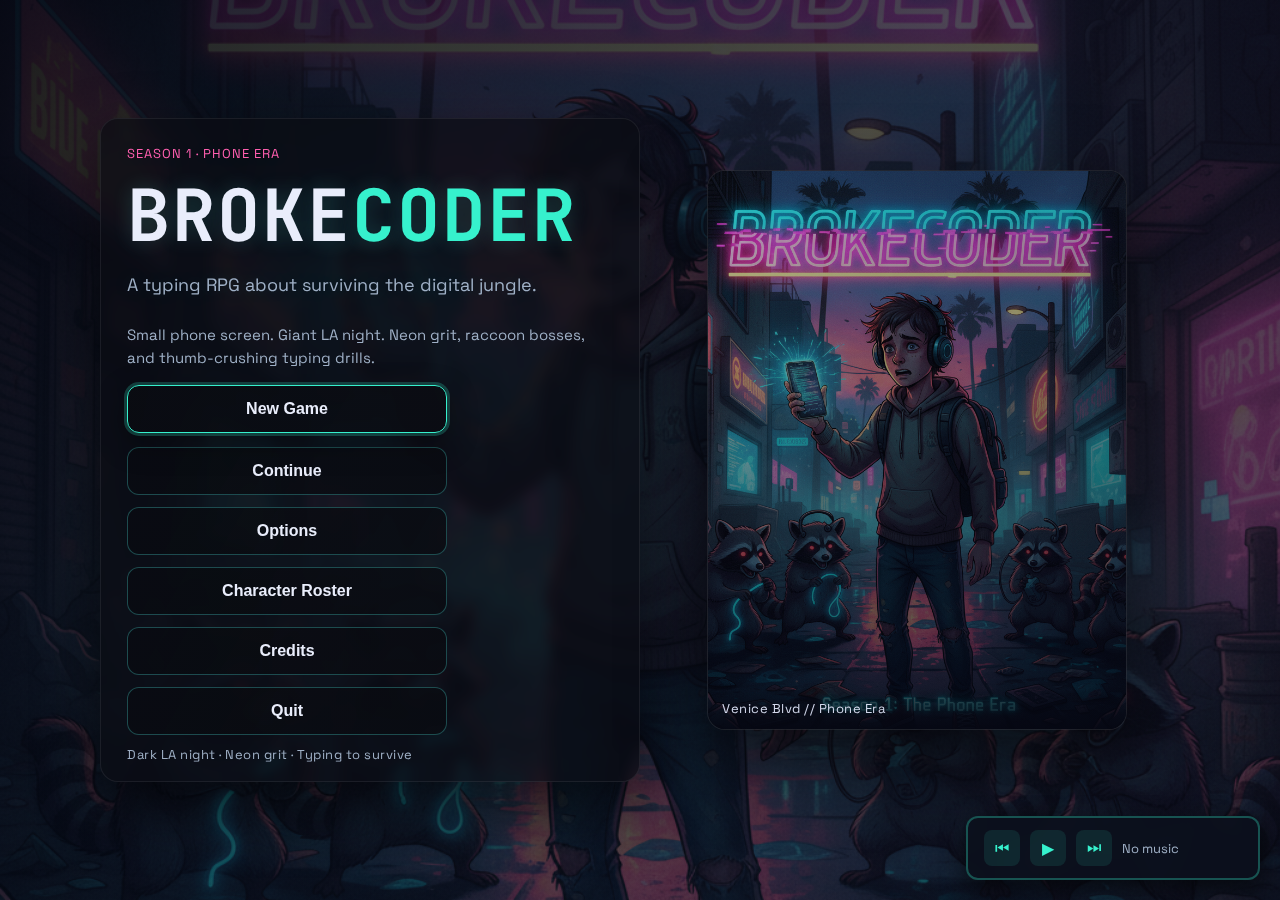
<file: index.html>
<!doctype html>
<html lang="en">
<head>
  <meta charset="UTF-8" />
  <meta name="viewport" content="width=device-width, initial-scale=1.0" />
  <title>BrokeCoder</title>
  <link rel="icon" href="data:image/svg+xml,<svg xmlns=%22http://www.w3.org/2000/svg%22 viewBox=%220 0 100 100%22><text y=%22.9em%22 font-size=%2290%22>💻</text></svg>" />
  <link rel="stylesheet" href="./styles.css?v=7" />
</head>
<body>
  <div id="loading-screen" class="screen hidden" aria-live="polite">
    <div class="loading-content">
      <div class="loading-title">Loading BrokeCoder...</div>
      <div class="loading-bar" role="presentation">
        <span id="loading-progress"></span>
      </div>
      <div class="loading-hint">Preparing character art…</div>
    </div>
  </div>

  <div id="title-screen" class="screen">
    <div class="title-layout">
      <div class="title-content">
        <div class="logo">
          <div class="logo-kicker">Season 1 · Phone Era</div>
          <div class="logo-word">BROKE<span>CODER</span></div>
          <div class="subtitle">A typing RPG about surviving the digital jungle.</div>
        </div>
        <div class="hero-blurb">
          Small phone screen. Giant LA night. Neon grit, raccoon bosses, and thumb-crushing typing drills.
        </div>
        <div id="menu" class="menu" role="menu" aria-label="Main menu">
          <button class="menu-item" data-action="new" role="menuitem">New Game</button>
          <button class="menu-item" data-action="continue" role="menuitem">Continue</button>
          <button class="menu-item" data-action="options" role="menuitem">Options</button>
          <button class="menu-item" data-action="roster" role="menuitem">Character Roster</button>
          <button class="menu-item" data-action="credits" role="menuitem">Credits</button>
          <button class="menu-item" data-action="quit" role="menuitem">Quit</button>
        </div>
        <div class="footer">Dark LA night · Neon grit · Typing to survive</div>
      </div>
      <div class="title-hero" aria-hidden="true">
        <div class="hero-card">
          <div class="hero-image"></div>
          <div class="hero-caption">Venice Blvd // Phone Era</div>
        </div>
      </div>
    </div>
  </div>

  <div id="game-screen" class="screen hidden" aria-live="polite">
    <div class="game-stage">
      <div class="season-pill">Season 1 · The Phone Era</div>
      <div class="hud-row">
        <div id="player-hud" class="player-hud" aria-live="polite"></div>
        <div id="resource-hud" class="resource-hud" aria-live="polite"></div>
      </div>
      <div class="mode-tabs" role="tablist" aria-label="Game modes">
        <button class="mode-tab active" data-mode="story" role="tab">Story</button>
        <button class="mode-tab" data-mode="city" role="tab">City</button>
        <button class="mode-tab" data-mode="shop" role="tab">Shop</button>
        <button class="mode-tab" data-mode="inventory" role="tab">Inventory</button>
      </div>
      <div id="status-banner" class="status-banner" aria-live="polite"></div>

      <div id="story-panel" class="panel-block">
        <div class="panel-header">
          <div class="panel-kicker">Story Mode</div>
          <h3>Season Journal</h3>
        </div>
        <div id="game-placeholder" class="game-placeholder">Welcome to BrokeCoder. Season 1: The Phone Era begins…</div>
        <div id="chapter-progress" class="chapter-progress"></div>
      </div>

      <div id="city-panel" class="panel-block hidden">
        <div class="panel-header">
          <div class="panel-kicker">City Grid</div>
          <h3>LA Text Streets</h3>
        </div>
        <div class="panel-meta">Pick a location to uncover missions and gigs.</div>
        <div id="location-list" class="location-grid"></div>
        <div id="mission-list" class="mission-list"></div>
      </div>

      <div id="shop-panel" class="panel-block hidden">
        <div class="panel-header">
          <div class="panel-kicker">Shop</div>
          <h3>Upgrade &amp; Supplies</h3>
        </div>
        <div id="shop-list" class="shop-grid"></div>
      </div>

      <div id="inventory-panel" class="panel-block hidden">
        <div class="panel-header">
          <div class="panel-kicker">Inventory</div>
          <h3>Bag &amp; Gear</h3>
        </div>
        <div id="inventory-list" class="inventory-grid"></div>
      </div>

      <div id="quest-log-panel" class="panel-block">
        <div class="panel-header">
          <div class="panel-kicker">Quest Log</div>
          <h3>Objectives &amp; Gigs</h3>
        </div>
        <div id="quest-log-list" class="quest-log"></div>
      </div>
    </div>

    <div id="dialogue-container" class="dialogue-container hidden" aria-live="polite">
      <button id="dialogue-close" class="dialogue-close" aria-label="Close dialogue">✕</button>
      <img id="dialogue-portrait" alt="Character portrait" />
      <div class="dialogue-body">
        <div id="dialogue-text"></div>
        <div id="dialogue-choices" class="choices"></div>
      </div>
    </div>
    <button id="dialogue-reopen" class="dialogue-reopen hidden" aria-label="Reopen dialogue">Reopen dialogue</button>

    <div id="lesson-overlay" class="lesson-overlay hidden" aria-live="polite" role="dialog" aria-modal="true">
      <div class="lesson-card">
        <div class="lesson-header">
          <div>
            <div class="lesson-kicker">Typing Lesson</div>
            <div id="lesson-title" class="lesson-title"></div>
          </div>
          <button id="lesson-exit" class="ghost-btn" aria-label="Skip lesson">Skip</button>
        </div>
        <div id="lesson-description" class="lesson-description"></div>
        <pre id="lesson-script" class="lesson-script"></pre>
        <div class="lesson-input-row">
          <input id="lesson-input" type="text" autocomplete="off" spellcheck="false" placeholder="Type exactly what you see…" />
          <button id="lesson-submit" class="primary-btn">Submit</button>
        </div>
        <div class="lesson-meta">
          <div class="lesson-progress">
            <div id="lesson-progress-bar"></div>
          </div>
          <div id="lesson-reward" class="lesson-reward"></div>
        </div>
      </div>
    </div>
  </div>

  <audio id="background-music" loop>
    <source src="" type="audio/mpeg">
  </audio>

  <div id="music-player" class="music-player">
    <button id="music-prev" class="music-btn" title="Previous track">⏮</button>
    <button id="music-toggle" class="music-btn" title="Play/Pause">▶</button>
    <button id="music-next" class="music-btn" title="Next track">⏭</button>
    <div id="music-info" class="music-info">No music</div>
  </div>

  <div id="overlay" class="overlay hidden" aria-live="polite">
    <div id="options-panel" class="panel hidden" role="dialog" aria-modal="true">
      <h2>Options</h2>
      <label class="field">Volume
        <input type="range" min="0" max="100" value="60" />
      </label>
      <fieldset class="field">
        <legend>Text speed</legend>
        <label><input type="radio" name="text-speed" value="slow" /> Slow</label>
        <label><input type="radio" name="text-speed" value="normal" checked /> Normal</label>
        <label><input type="radio" name="text-speed" value="fast" /> Fast</label>
      </fieldset>
      <button class="panel-close" data-close="options">Back</button>
    </div>

    <div id="credits-panel" class="panel hidden" role="dialog" aria-modal="true">
      <h2>Credits</h2>
      <p>BrokeCoder – Created by Your Name.</p>
      <p>Writing: Season 1 &amp; 2 story.</p>
      <p>Code &amp; Design: In progress.</p>
      <button class="panel-close" data-close="credits">Back</button>
    </div>

    <div id="quit-panel" class="panel hidden" role="dialog" aria-modal="true">
      <h2>Nice try.</h2>
      <p>You can’t quit real life that easily. Close the tab if you really must.</p>
      <button class="panel-close" data-close="quit">Back</button>
    </div>

    <div id="roster-panel" class="panel hidden" role="dialog" aria-modal="true">
      <h2>Character Roster</h2>
      <div id="roster-description">Every portrait below is loaded from media/characters.</div>
      <div id="character-roster" class="roster-grid"></div>
      <button class="panel-close" data-close="roster">Back</button>
    </div>
  </div>

  <script type="module" src="./main.js?v=7"></script>
</body>
</html>
</file>
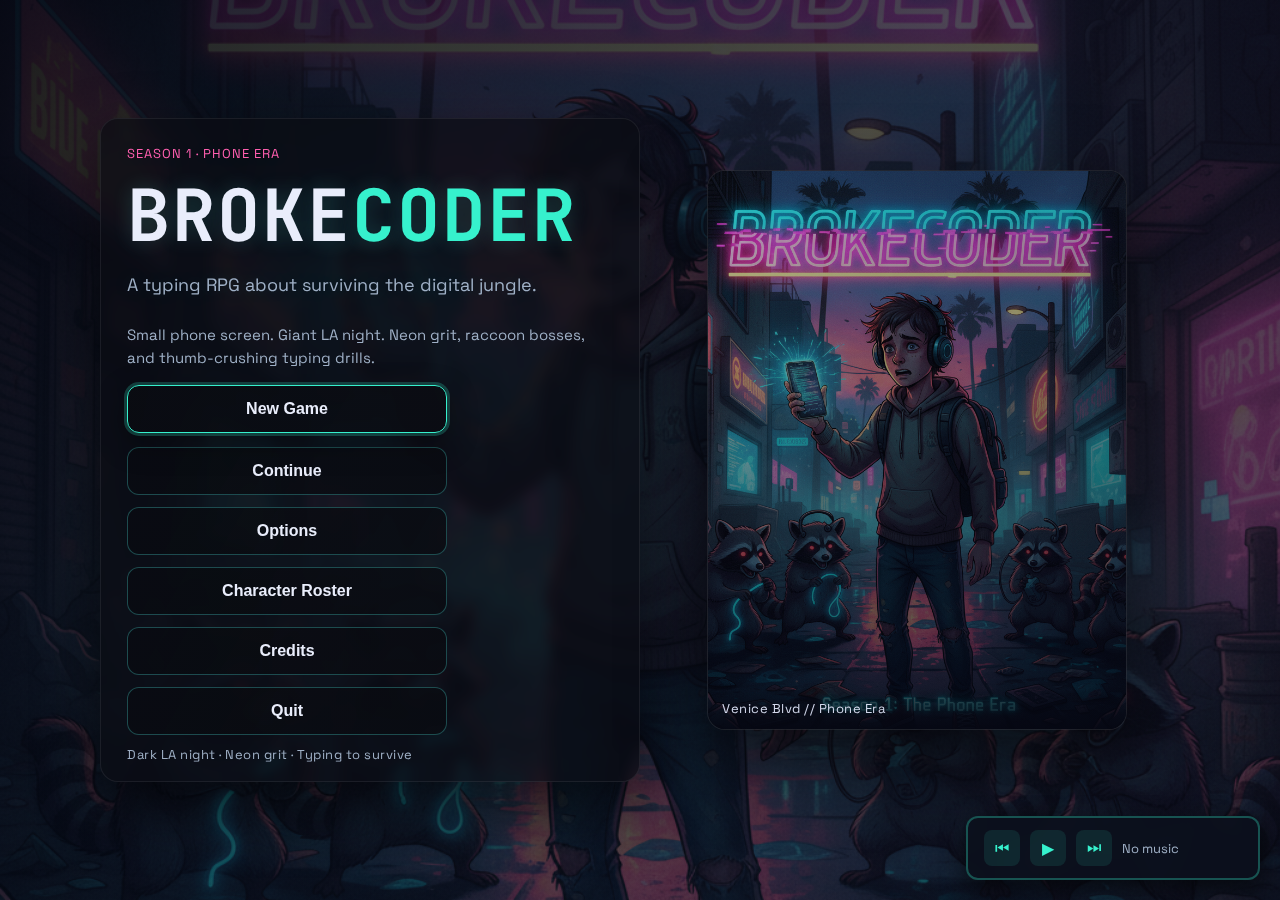
<file: deploy backup/index.html>
<!doctype html>
<html lang="en">
<head>
  <meta charset="UTF-8" />
  <meta name="viewport" content="width=device-width, initial-scale=1.0" />
  <title>BrokeCoder</title>
  <link rel="icon" href="data:image/svg+xml,<svg xmlns=%22http://www.w3.org/2000/svg%22 viewBox=%220 0 100 100%22><text y=%22.9em%22 font-size=%2290%22>💻</text></svg>" />
  <link rel="stylesheet" href="./styles.css?v=5" />
</head>
<body>
  <div id="loading-screen" class="screen hidden" aria-live="polite">
    <div class="loading-content">
      <div class="loading-title">Loading BrokeCoder...</div>
      <div class="loading-bar" role="presentation">
        <span id="loading-progress"></span>
      </div>
      <div class="loading-hint">Preparing character art…</div>
    </div>
  </div>

  <div id="title-screen" class="screen">
    <div class="title-layout">
      <div class="title-content">
        <div class="logo">
          <div class="logo-kicker">Season 1 · Phone Era</div>
          <div class="logo-word">BROKE<span>CODER</span></div>
          <div class="subtitle">A typing RPG about surviving the digital jungle.</div>
        </div>
        <div class="hero-blurb">
          Small phone screen. Giant LA night. Neon grit, raccoon bosses, and thumb-crushing typing drills.
        </div>
        <div id="menu" class="menu" role="menu" aria-label="Main menu">
          <button class="menu-item" data-action="new" role="menuitem">New Game</button>
          <button class="menu-item" data-action="continue" role="menuitem">Continue</button>
          <button class="menu-item" data-action="options" role="menuitem">Options</button>
          <button class="menu-item" data-action="roster" role="menuitem">Character Roster</button>
          <button class="menu-item" data-action="credits" role="menuitem">Credits</button>
          <button class="menu-item" data-action="quit" role="menuitem">Quit</button>
        </div>
        <div class="footer">Dark LA night · Neon grit · Typing to survive</div>
      </div>
      <div class="title-hero" aria-hidden="true">
        <div class="hero-card">
          <div class="hero-image"></div>
          <div class="hero-caption">Venice Blvd // Phone Era</div>
        </div>
      </div>
    </div>
  </div>

  <div id="game-screen" class="screen hidden" aria-live="polite">
    <div class="game-stage">
      <div class="season-pill">Season 1 · The Phone Era</div>
      <div class="hud-row">
        <div id="player-hud" class="player-hud" aria-live="polite"></div>
        <div id="resource-hud" class="resource-hud" aria-live="polite"></div>
      </div>
      <div class="mode-tabs" role="tablist" aria-label="Game modes">
        <button class="mode-tab active" data-mode="story" role="tab">Story</button>
        <button class="mode-tab" data-mode="city" role="tab">City</button>
        <button class="mode-tab" data-mode="shop" role="tab">Shop</button>
        <button class="mode-tab" data-mode="inventory" role="tab">Inventory</button>
      </div>
      <div id="status-banner" class="status-banner" aria-live="polite"></div>

      <div id="story-panel" class="panel-block">
        <div class="panel-header">
          <div class="panel-kicker">Story Mode</div>
          <h3>Season Journal</h3>
        </div>
        <div id="game-placeholder" class="game-placeholder">Welcome to BrokeCoder. Season 1: The Phone Era begins…</div>
        <div id="chapter-progress" class="chapter-progress"></div>
      </div>

      <div id="city-panel" class="panel-block hidden">
        <div class="panel-header">
          <div class="panel-kicker">City Grid</div>
          <h3>LA Text Streets</h3>
        </div>
        <div class="panel-meta">Pick a location to uncover missions and gigs.</div>
        <div id="location-list" class="location-grid"></div>
        <div id="mission-list" class="mission-list"></div>
      </div>

      <div id="shop-panel" class="panel-block hidden">
        <div class="panel-header">
          <div class="panel-kicker">Shop</div>
          <h3>Upgrade &amp; Supplies</h3>
        </div>
        <div id="shop-list" class="shop-grid"></div>
      </div>

      <div id="inventory-panel" class="panel-block hidden">
        <div class="panel-header">
          <div class="panel-kicker">Inventory</div>
          <h3>Bag &amp; Gear</h3>
        </div>
        <div id="inventory-list" class="inventory-grid"></div>
      </div>

      <div id="quest-log-panel" class="panel-block">
        <div class="panel-header">
          <div class="panel-kicker">Quest Log</div>
          <h3>Objectives &amp; Gigs</h3>
        </div>
        <div id="quest-log-list" class="quest-log"></div>
      </div>
    </div>

    <div id="dialogue-container" class="dialogue-container hidden" aria-live="polite">
      <button id="dialogue-close" class="dialogue-close" aria-label="Close dialogue">✕</button>
      <img id="dialogue-portrait" alt="Character portrait" />
      <div class="dialogue-body">
        <div id="dialogue-text"></div>
        <div id="dialogue-choices" class="choices"></div>
      </div>
    </div>

    <div id="lesson-overlay" class="lesson-overlay hidden" aria-live="polite" role="dialog" aria-modal="true">
      <div class="lesson-card">
        <div class="lesson-header">
          <div>
            <div class="lesson-kicker">Typing Lesson</div>
            <div id="lesson-title" class="lesson-title"></div>
          </div>
          <button id="lesson-exit" class="ghost-btn" aria-label="Skip lesson">Skip</button>
        </div>
        <div id="lesson-description" class="lesson-description"></div>
        <pre id="lesson-script" class="lesson-script"></pre>
        <div class="lesson-input-row">
          <input id="lesson-input" type="text" autocomplete="off" spellcheck="false" placeholder="Type exactly what you see…" />
          <button id="lesson-submit" class="primary-btn">Submit</button>
        </div>
        <div class="lesson-meta">
          <div class="lesson-progress">
            <div id="lesson-progress-bar"></div>
          </div>
          <div id="lesson-reward" class="lesson-reward"></div>
        </div>
      </div>
    </div>
  </div>

  <audio id="background-music" loop>
    <source src="" type="audio/mpeg">
  </audio>

  <div id="music-player" class="music-player">
    <button id="music-prev" class="music-btn" title="Previous track">⏮</button>
    <button id="music-toggle" class="music-btn" title="Play/Pause">▶</button>
    <button id="music-next" class="music-btn" title="Next track">⏭</button>
    <div id="music-info" class="music-info">No music</div>
  </div>

  <div id="overlay" class="overlay hidden" aria-live="polite">
    <div id="options-panel" class="panel hidden" role="dialog" aria-modal="true">
      <h2>Options</h2>
      <label class="field">Volume
        <input type="range" min="0" max="100" value="60" />
      </label>
      <fieldset class="field">
        <legend>Text speed</legend>
        <label><input type="radio" name="text-speed" value="slow" /> Slow</label>
        <label><input type="radio" name="text-speed" value="normal" checked /> Normal</label>
        <label><input type="radio" name="text-speed" value="fast" /> Fast</label>
      </fieldset>
      <button class="panel-close" data-close="options">Back</button>
    </div>

    <div id="credits-panel" class="panel hidden" role="dialog" aria-modal="true">
      <h2>Credits</h2>
      <p>BrokeCoder – Created by Your Name.</p>
      <p>Writing: Season 1 &amp; 2 story.</p>
      <p>Code &amp; Design: In progress.</p>
      <button class="panel-close" data-close="credits">Back</button>
    </div>

    <div id="quit-panel" class="panel hidden" role="dialog" aria-modal="true">
      <h2>Nice try.</h2>
      <p>You can’t quit real life that easily. Close the tab if you really must.</p>
      <button class="panel-close" data-close="quit">Back</button>
    </div>

    <div id="roster-panel" class="panel hidden" role="dialog" aria-modal="true">
      <h2>Character Roster</h2>
      <div id="roster-description">Every portrait below is loaded from media/characters.</div>
      <div id="character-roster" class="roster-grid"></div>
      <button class="panel-close" data-close="roster">Back</button>
    </div>
  </div>

  <script type="module" src="./main.js?v=5"></script>
</body>
</html>
</file>
<file: styles.css>
@import url('https://fonts.googleapis.com/css2?family=Space+Grotesk:wght@400;600;700&family=JetBrains+Mono:wght@600&display=swap');

:root {
  --bg-top: #050712;
  --bg-bottom: #0b1021;
  --panel: rgba(12, 16, 28, 0.82);
  --accent: #36f1cd;
  --accent-2: #ff5faf;
  --accent-3: #7a7cff;
  --text: #e9edfb;
  --muted: #9fb0c6;
  --focus: rgba(54, 241, 205, 0.22);
  --hero-image: url("./media/game/brokecodermain.png");
  --noise: radial-gradient(circle at 20% 20%, rgba(255, 255, 255, 0.05), rgba(255, 255, 255, 0) 18%),
    radial-gradient(circle at 80% 0%, rgba(255, 255, 255, 0.03), rgba(255, 255, 255, 0) 22%);
}

* { box-sizing: border-box; }
body {
  margin: 0;
  min-height: 100vh;
  font-family: 'Space Grotesk', 'Segoe UI', sans-serif;
  color: var(--text);
  background: linear-gradient(150deg, var(--bg-top) 0%, var(--bg-bottom) 70%), var(--noise);
  background-attachment: fixed;
  overflow-y: auto;
}

.screen {
  position: relative;
  min-height: 100vh;
  display: flex;
  align-items: center;
  justify-content: center;
  padding: 24px;
}

#title-screen {
  background:
    linear-gradient(135deg, rgba(5, 7, 18, 0.9) 0%, rgba(6, 10, 24, 0.7) 45%, rgba(9, 14, 28, 0.65) 100%),
    radial-gradient(circle at 20% 20%, rgba(54, 241, 205, 0.08), rgba(0, 0, 0, 0)),
    radial-gradient(circle at 80% 0%, rgba(255, 95, 175, 0.09), rgba(0, 0, 0, 0)),
    var(--hero-image);
  background-size: cover;
  background-position: center;
}

.title-layout {
  display: grid;
  grid-template-columns: repeat(auto-fit, minmax(320px, 1fr));
  gap: 28px;
  align-items: center;
  width: min(1080px, 96vw);
}

.title-content {
  padding: 26px;
  border-radius: 18px;
  background: rgba(10, 12, 18, 0.7);
  border: 1px solid rgba(255, 255, 255, 0.07);
  box-shadow: 0 24px 60px rgba(0, 0, 0, 0.55);
  backdrop-filter: blur(6px);
  max-width: 540px;
  width: min(540px, 95vw);
}

.logo {
  margin-bottom: 28px;
  text-shadow: 0 0 20px rgba(77, 224, 217, 0.2);
}

.logo-kicker {
  color: var(--accent-2);
  font-size: 13px;
  letter-spacing: 1px;
  text-transform: uppercase;
  margin-bottom: 6px;
}

.logo-word {
  font-family: 'JetBrains Mono', 'Space Grotesk', monospace;
  font-size: clamp(42px, 6vw, 72px);
  letter-spacing: 2px;
  font-weight: 700;
}
.logo-word span {
  color: var(--accent);
}
.hero-blurb {
  margin: 8px 0 18px;
  color: var(--muted);
  font-size: 15px;
  line-height: 1.5;
}
.subtitle {
  margin-top: 10px;
  color: var(--muted);
  font-size: clamp(14px, 2vw, 18px);
}

.title-hero {
  display: flex;
  justify-content: center;
}

.hero-card {
  position: relative;
  width: min(420px, 90vw);
  aspect-ratio: 3 / 4;
  border-radius: 18px;
  overflow: hidden;
  border: 1px solid rgba(255, 255, 255, 0.08);
  box-shadow: 0 28px 80px rgba(0, 0, 0, 0.6);
  background: linear-gradient(160deg, rgba(10, 12, 18, 0.7), rgba(10, 12, 18, 0.5));
}

.hero-image {
  position: absolute;
  inset: 0;
  background: linear-gradient(160deg, rgba(5, 7, 18, 0.25), rgba(5, 7, 18, 0.75)), var(--hero-image);
  background-size: cover;
  background-position: center;
  filter: saturate(1.05);
}

.hero-caption {
  position: absolute;
  bottom: 0;
  left: 0;
  right: 0;
  padding: 12px 14px;
  font-size: 13px;
  letter-spacing: 0.5px;
  color: #d3d9ec;
  background: linear-gradient(180deg, rgba(5, 7, 18, 0), rgba(5, 7, 18, 0.85));
}

.menu {
  display: flex;
  flex-direction: column;
  gap: 12px;
  width: min(320px, 90vw);
  margin-bottom: 20px;
  text-align: left;
}

.menu-item {
  width: 100%;
  padding: 14px 16px;
  border-radius: 12px;
  border: 1px solid rgba(77, 224, 217, 0.3);
  background: linear-gradient(120deg, rgba(10, 12, 18, 0.9), rgba(10, 12, 18, 0.78));
  color: var(--text);
  font-size: 16px;
  font-weight: 600;
  cursor: pointer;
  transition: transform 120ms ease, box-shadow 120ms ease, border-color 120ms ease;
}

.menu-item:hover,
.menu-item:focus-visible {
  transform: translateY(-2px);
  border-color: var(--accent);
  box-shadow: 0 0 0 3px var(--focus), 0 10px 30px rgba(0,0,0,0.35);
  outline: none;
}

.footer {
  position: absolute;
  bottom: 18px;
  color: var(--muted);
  font-size: 13px;
  letter-spacing: 0.5px;
}

.hidden { display: none !important; pointer-events: none !important; }

#game-screen {
  background:
    linear-gradient(180deg, rgba(5, 7, 18, 0.9), rgba(5, 7, 18, 0.65)),
    radial-gradient(circle at 10% 10%, rgba(255, 95, 175, 0.08), rgba(0, 0, 0, 0)),
    radial-gradient(circle at 90% 20%, rgba(54, 241, 205, 0.08), rgba(0, 0, 0, 0)),
    var(--hero-image);
  background-size: cover;
  background-position: center;
  flex-direction: column;
  align-items: center;
  justify-content: flex-start;
  gap: 12px;
  overflow-y: auto;
}

.game-stage {
  display: flex;
  flex-direction: column;
  gap: 12px;
  width: min(900px, 94vw);
  align-items: center;
  text-align: center;
}

.season-pill {
  align-self: flex-start;
  padding: 8px 12px;
  border-radius: 999px;
  background: rgba(54, 241, 205, 0.12);
  border: 1px solid rgba(54, 241, 205, 0.25);
  color: var(--text);
  font-size: 13px;
  letter-spacing: 0.5px;
}

.player-hud {
  align-self: flex-start;
  display: grid;
  grid-template-columns: repeat(auto-fit, minmax(120px, 1fr));
  gap: 10px;
  padding: 10px 12px;
  margin-top: 6px;
  margin-bottom: 4px;
  border-radius: 12px;
  background: rgba(10, 12, 18, 0.76);
  border: 1px solid rgba(255, 255, 255, 0.08);
  font-size: 14px;
  color: var(--text);
}

.hud-row {
  display: grid;
  grid-template-columns: 1.1fr 0.9fr;
  gap: 10px;
  width: min(900px, 94vw);
}

.soundtrack-bar {
  width: min(900px, 94vw);
  display: grid;
  grid-template-columns: 1.1fr auto 220px;
  gap: 10px;
  align-items: center;
  padding: 12px 14px;
  border-radius: 12px;
  background: linear-gradient(120deg, rgba(10, 12, 18, 0.9), rgba(10, 12, 18, 0.78));
  border: 1px solid rgba(255, 255, 255, 0.08);
  box-shadow: 0 12px 30px rgba(0,0,0,0.35);
}

.soundtrack-meta { text-align: left; }
.soundtrack-kicker {
  color: var(--accent-2);
  font-size: 12px;
  letter-spacing: 1px;
  text-transform: uppercase;
}
.soundtrack-title { font-weight: 700; font-size: 15px; }

.soundtrack-actions {
  display: flex;
  gap: 8px;
  flex-wrap: wrap;
  justify-content: flex-end;
}

.soundtrack-volume {
  display: flex;
  flex-direction: column;
  gap: 4px;
  color: var(--muted);
  font-size: 13px;
}

.soundtrack-volume input[type="range"] {
  width: 100%;
  accent-color: var(--accent);
}

@media (max-width: 780px) {
  .soundtrack-bar { grid-template-columns: 1fr; }
  .soundtrack-actions { justify-content: flex-start; }
}

.hud-item {
  padding: 10px 12px;
  border-radius: 10px;
  background: rgba(255, 255, 255, 0.02);
  border: 1px solid rgba(255, 255, 255, 0.06);
  text-align: left;
}

.hud-label {
  display: block;
  color: var(--muted);
  font-size: 12px;
  letter-spacing: 0.3px;
}

.hud-value {
  font-weight: 700;
  font-size: 16px;
}

.resource-hud {
  align-self: flex-start;
  display: grid;
  grid-template-columns: repeat(auto-fit, minmax(140px, 1fr));
  gap: 8px;
  padding: 10px 12px;
  border-radius: 12px;
  background: rgba(10, 12, 18, 0.8);
  border: 1px solid rgba(255, 255, 255, 0.08);
}

.resource-bar {
  margin-top: 6px;
  width: 100%;
  height: 12px;
  background: rgba(255, 255, 255, 0.06);
  border-radius: 10px;
  overflow: hidden;
  border: 1px solid rgba(54, 241, 205, 0.25);
}

.resource-fill {
  display: block;
  height: 100%;
  background: linear-gradient(120deg, var(--accent), var(--accent-2));
  width: 0%;
  transition: width 150ms ease;
}

.mode-tabs {
  display: flex;
  gap: 8px;
  width: min(900px, 94vw);
  margin-top: 8px;
}

.mode-tab {
  flex: 1;
  padding: 10px 12px;
  border-radius: 10px;
  border: 1px solid rgba(255, 255, 255, 0.06);
  background: rgba(255, 255, 255, 0.02);
  color: var(--text);
  cursor: pointer;
  font-weight: 700;
  letter-spacing: 0.2px;
  transition: transform 120ms ease, box-shadow 120ms ease, border-color 120ms ease;
}

.mode-tab.active {
  border-color: var(--accent);
  box-shadow: 0 0 0 2px var(--focus), 0 8px 22px rgba(0,0,0,0.3);
  background: linear-gradient(120deg, rgba(54,241,205,0.12), rgba(255,95,175,0.12));
}

.mode-tab:hover,
.mode-tab:focus-visible {
  transform: translateY(-1px);
  outline: none;
}

.status-banner {
  width: min(900px, 94vw);
  padding: 10px 12px;
  border-radius: 12px;
  border: 1px solid rgba(54, 241, 205, 0.25);
  background: rgba(54, 241, 205, 0.08);
  color: var(--text);
  font-weight: 600;
  display: none;
}

.status-banner.visible { display: block; }

.panel-block {
  width: min(900px, 94vw);
  background: linear-gradient(160deg, rgba(10, 12, 18, 0.86), rgba(10, 12, 18, 0.8));
  border: 1px solid rgba(255, 255, 255, 0.08);
  border-radius: 16px;
  padding: 18px 20px;
  box-shadow: 0 18px 40px rgba(0,0,0,0.45);
  margin-top: 12px;
  text-align: left;
}

.panel-header h3 {
  margin: 4px 0 8px;
}

.panel-kicker {
  color: var(--accent-2);
  font-size: 12px;
  letter-spacing: 1px;
  text-transform: uppercase;
}

.panel-meta {
  color: var(--muted);
  margin-bottom: 0;
}

#city-panel {
  display: flex;
  flex-direction: column;
  gap: 12px;
}

.chapter-progress {
  margin-top: 12px;
  padding: 12px;
  border-radius: 12px;
  background: rgba(255, 255, 255, 0.02);
  border: 1px solid rgba(255, 255, 255, 0.05);
  color: var(--muted);
}

.location-grid {
  display: grid;
  grid-template-columns: repeat(auto-fit, minmax(220px, 1fr));
  gap: 12px;
  align-items: start;
}

.location-card {
  position: relative;
  display: flex;
  flex-direction: column;
  gap: 6px;
  padding: 12px;
  border-radius: 14px;
  border: 1px solid rgba(255, 255, 255, 0.08);
  background-size: cover;
  background-position: center;
  min-height: 150px;
  cursor: pointer;
  isolation: isolate;
  transition: transform 140ms ease, box-shadow 140ms ease, border-color 140ms ease;
}

.location-card::after {
  content: "";
  position: absolute;
  inset: 0;
  background: linear-gradient(160deg, rgba(5, 7, 18, 0.7), rgba(5,7,18,0.5));
  border-radius: inherit;
  pointer-events: none;
}

.location-card:hover,
.location-card:focus-visible {
  transform: translateY(-2px);
  border-color: var(--accent);
  box-shadow: 0 10px 30px rgba(0,0,0,0.4);
  outline: none;
}

.location-card.active {
  border-color: var(--accent);
  box-shadow: 0 10px 32px rgba(0,0,0,0.35);
}

.location-card h4,
.location-card p {
  position: relative;
  margin: 0;
  z-index: 1;
  word-break: break-word;
  overflow-wrap: anywhere;
}

.location-card h4 {
  font-size: 18px;
}

.location-card p {
  color: var(--muted);
  line-height: 1.4;
}

.mission-list {
  margin-top: 0;
  display: grid;
  grid-template-columns: repeat(auto-fit, minmax(260px, 1fr));
  gap: 10px;
  align-items: start;
}

.mission-card {
  padding: 12px;
  border-radius: 12px;
  background: rgba(255, 255, 255, 0.02);
  border: 1px solid rgba(255, 255, 255, 0.08);
  display: flex;
  flex-direction: column;
  gap: 10px;
  align-items: flex-start;
}

.mission-card h4 {
  margin: 0;
  word-break: break-word;
  overflow-wrap: anywhere;
}

.mission-summary {
  color: var(--muted);
  font-size: 14px;
  word-break: break-word;
  overflow-wrap: anywhere;
}

.mission-card .primary-btn {
  align-self: flex-start;
}

.quest-log {
  display: grid;
  gap: 10px;
}

.quest-entry {
  padding: 12px;
  border-radius: 12px;
  border: 1px solid rgba(255, 255, 255, 0.08);
  background: rgba(255, 255, 255, 0.02);
}

.quest-title {
  font-weight: 700;
  margin-bottom: 6px;
}

.quest-meta {
  color: var(--muted);
  font-size: 13px;
  line-height: 1.4;
}

.badge {
  display: inline-block;
  padding: 4px 8px;
  border-radius: 8px;
  background: rgba(54, 241, 205, 0.12);
  border: 1px solid rgba(54, 241, 205, 0.25);
  font-size: 12px;
  margin-right: 6px;
}

.cost-row {
  display: flex;
  flex-wrap: wrap;
  gap: 6px;
  font-size: 13px;
  color: var(--muted);
}

.shop-grid,
.inventory-grid {
  display: grid;
  grid-template-columns: repeat(auto-fit, minmax(240px, 1fr));
  gap: 10px;
  margin-top: 10px;
}

.shop-card,
.inventory-card {
  padding: 12px;
  border-radius: 12px;
  background: rgba(255, 255, 255, 0.02);
  border: 1px solid rgba(255, 255, 255, 0.08);
}

.shop-card h4,
.inventory-card h4 {
  margin: 4px 0 6px;
}

.shop-card .price {
  font-weight: 700;
}

.inventory-meta {
  color: var(--muted);
  font-size: 13px;
}

.game-placeholder {
  max-width: 720px;
  padding: 20px 22px;
  background: linear-gradient(120deg, rgba(10, 12, 18, 0.9), rgba(10, 12, 18, 0.8));
  border-radius: 16px;
  border: 1px solid rgba(255,255,255,0.08);
  box-shadow: 0 20px 40px rgba(0,0,0,0.45);
  font-size: 20px;
}

.roster-grid {
  display: grid;
  grid-template-columns: repeat(auto-fit, minmax(150px, 1fr));
  gap: 14px;
  margin-top: 14px;
}

#roster-description {
  color: var(--muted);
  font-size: 14px;
  margin-bottom: 6px;
}

.character-card {
  background: rgba(18, 22, 33, 0.85);
  border: 1px solid rgba(77, 224, 217, 0.25);
  border-radius: 12px;
  padding: 10px;
  box-shadow: 0 12px 30px rgba(0, 0, 0, 0.45);
}

.character-card img {
  width: 100%;
  height: 150px;
  object-fit: cover;
  border-radius: 10px;
  border: 1px solid rgba(255, 255, 255, 0.06);
}

.character-card h3 {
  margin: 10px 0 4px;
  font-size: 15px;
}

.character-card .character-id {
  color: var(--muted);
  font-size: 12px;
}

.overlay {
  position: fixed;
  inset: 0;
  display: flex;
  align-items: center;
  justify-content: center;
  background: radial-gradient(circle at 20% 20%, rgba(77, 224, 217, 0.05), rgba(0,0,0,0.75));
  padding: 24px;
  z-index: 200;
}

.panel {
  width: min(460px, 90vw);
  max-height: 85vh;
  overflow-y: auto;
  background: var(--panel);
  border-radius: 14px;
  padding: 20px;
  border: 1px solid rgba(77, 224, 217, 0.25);
  box-shadow: 0 20px 50px rgba(0,0,0,0.6);
  text-align: left;
}

.panel h2 { margin-top: 0; }

.field { display: block; margin-bottom: 12px; color: var(--muted); }
.field input[type="range"] { width: 100%; }
.field label { margin-right: 12px; }

.panel-close {
  margin-top: 8px;
  padding: 10px 14px;
  border-radius: 10px;
  border: 1px solid rgba(77, 224, 217, 0.4);
  background: linear-gradient(90deg, rgba(77,224,217,0.15), rgba(255,111,163,0.1));
  color: var(--text);
  cursor: pointer;
  font-weight: 600;
}
.panel-close:hover,
.panel-close:focus-visible { box-shadow: 0 0 0 3px var(--focus); outline: none; }

#loading-screen {
  z-index: 20;
  background: linear-gradient(145deg, rgba(10, 12, 18, 0.7), rgba(10, 12, 18, 0.55)), var(--hero-image);
  background-size: cover;
  background-position: center;
}

.loading-content {
  padding: 20px 24px;
  background: rgba(9, 11, 16, 0.78);
  border-radius: 14px;
  border: 1px solid rgba(77, 224, 217, 0.35);
  box-shadow: 0 24px 48px rgba(0, 0, 0, 0.55);
  width: min(420px, 90vw);
}

.loading-title {
  font-size: 22px;
  font-weight: 700;
  margin-bottom: 12px;
}

.loading-hint {
  margin-top: 10px;
  color: var(--muted);
  font-size: 14px;
}

.loading-bar {
  width: 100%;
  height: 10px;
  background: rgba(255, 255, 255, 0.05);
  border-radius: 20px;
  overflow: hidden;
  border: 1px solid rgba(77, 224, 217, 0.25);
}

.loading-bar span {
  display: block;
  height: 100%;
  width: 0%;
  background: linear-gradient(90deg, var(--accent), var(--accent-2));
  border-radius: 20px;
  transition: width 200ms ease;
}

.dialogue-container {
  position: fixed;
  top: 50%;
  left: 50%;
  transform: translate(-50%, -50%);
  z-index: 1000;
  display: flex;
  align-items: flex-start;
  gap: 14px;
  padding: 20px;
  background: linear-gradient(180deg, rgba(10, 12, 18, 0.98), rgba(10, 12, 18, 0.95));
  border: 2px solid rgba(54, 241, 205, 0.4);
  border-radius: 16px;
  box-shadow: 0 24px 60px rgba(0, 0, 0, 0.8), 0 0 0 1px rgba(54, 241, 205, 0.1);
  width: min(900px, 92vw);
  max-width: min(900px, 92vw);
  max-height: 80vh;
  overflow-y: auto;
}

.dialogue-container::before {
  content: '';
  position: fixed;
  top: 0;
  left: 0;
  right: 0;
  bottom: 0;
  background: rgba(0, 0, 0, 0.75);
  z-index: -1;
  backdrop-filter: blur(4px);
}

.dialogue-close {
  position: absolute;
  top: 12px;
  right: 12px;
  width: 32px;
  height: 32px;
  border: none;
  background: rgba(255, 95, 175, 0.1);
  color: var(--accent-2);
  border-radius: 8px;
  font-size: 20px;
  line-height: 1;
  cursor: pointer;
  transition: all 0.2s;
  display: flex;
  align-items: center;
  justify-content: center;
}

.dialogue-close:hover {
  background: rgba(255, 95, 175, 0.2);
  transform: scale(1.1);
}

.dialogue-reopen {
  position: fixed;
  bottom: 18px;
  right: 18px;
  z-index: 1001;
  border-radius: 999px;
  padding: 10px 14px;
  font-weight: 700;
  letter-spacing: 0.3px;
  cursor: pointer;
  border: 1px solid rgba(54, 241, 205, 0.45);
  color: var(--text);
  background: rgba(10, 12, 18, 0.92);
  box-shadow: 0 16px 40px rgba(0, 0, 0, 0.55), 0 0 0 1px rgba(54, 241, 205, 0.12);
  transition: transform 120ms ease, box-shadow 120ms ease, border-color 120ms ease;
}

.dialogue-reopen:hover,
.dialogue-reopen:focus-visible {
  transform: translateY(-2px);
  border-color: var(--accent);
  box-shadow: 0 0 0 3px var(--focus), 0 16px 40px rgba(0, 0, 0, 0.55);
  outline: none;
}

#dialogue-portrait {
  width: 86px;
  height: 86px;
  border-radius: 12px;
  object-fit: cover;
  border: 1px solid rgba(255, 255, 255, 0.08);
  background: rgba(255, 255, 255, 0.02);
}

.dialogue-body {
  display: flex;
  flex-direction: column;
  align-items: flex-start;
  gap: 10px;
  text-align: left;
}

#dialogue-text {
  font-size: 16px;
  line-height: 1.6;
}

.choices {
  display: flex;
  flex-wrap: wrap;
  gap: 10px;
}

.primary-btn,
.ghost-btn {
  border-radius: 12px;
  padding: 10px 14px;
  font-weight: 700;
  letter-spacing: 0.3px;
  cursor: pointer;
  transition: transform 120ms ease, box-shadow 120ms ease, border-color 120ms ease;
  border: 1px solid rgba(54, 241, 205, 0.35);
  color: var(--text);
}

.primary-btn {
  background: linear-gradient(120deg, var(--accent), var(--accent-2));
  color: #050712;
}

.ghost-btn {
  background: rgba(10, 12, 18, 0.8);
}

.primary-btn:hover,
.primary-btn:focus-visible,
.ghost-btn:hover,
.ghost-btn:focus-visible {
  transform: translateY(-1px);
  box-shadow: 0 0 0 3px var(--focus);
  outline: none;
}

.lesson-overlay {
  position: absolute;
  inset: 0;
  display: flex;
  align-items: center;
  justify-content: center;
  background: radial-gradient(circle at 20% 20%, rgba(54, 241, 205, 0.12), rgba(0,0,0,0.85));
  backdrop-filter: blur(6px);
}

.lesson-card {
  width: min(660px, 94vw);
  background: linear-gradient(160deg, rgba(10, 12, 18, 0.94), rgba(10, 12, 18, 0.88));
  border: 1px solid rgba(255, 255, 255, 0.08);
  border-radius: 16px;
  padding: 18px 20px;
  box-shadow: 0 24px 60px rgba(0, 0, 0, 0.6);
}

.lesson-header {
  display: flex;
  align-items: center;
  justify-content: space-between;
  gap: 12px;
}

.lesson-kicker {
  font-size: 12px;
  letter-spacing: 1px;
  text-transform: uppercase;
  color: var(--accent-2);
}

.lesson-title {
  font-size: 22px;
  font-weight: 700;
}

.lesson-description {
  margin-top: 8px;
  color: var(--muted);
  line-height: 1.5;
}

.lesson-script {
  margin-top: 12px;
  padding: 12px;
  background: rgba(255, 255, 255, 0.02);
  border: 1px solid rgba(255, 255, 255, 0.05);
  border-radius: 12px;
  color: var(--text);
  font-family: 'JetBrains Mono', 'Space Grotesk', monospace;
  white-space: pre-wrap;
}

.lesson-input-row {
  margin-top: 12px;
  display: flex;
  gap: 10px;
}

#lesson-input {
  flex: 1;
  padding: 12px 14px;
  border-radius: 12px;
  border: 1px solid rgba(255, 255, 255, 0.08);
  background: rgba(12, 14, 22, 0.9);
  color: var(--text);
  font-size: 15px;
}

#lesson-input:focus-visible {
  outline: none;
  border-color: var(--accent);
  box-shadow: 0 0 0 3px var(--focus);
}

.lesson-meta {
  margin-top: 12px;
  display: flex;
  align-items: center;
  justify-content: space-between;
  gap: 12px;
  color: var(--muted);
  font-size: 14px;
}

.lesson-progress {
  flex: 1;
  height: 12px;
  background: rgba(255, 255, 255, 0.06);
  border-radius: 20px;
  overflow: hidden;
  border: 1px solid rgba(54, 241, 205, 0.25);
}

#lesson-progress-bar {
  height: 100%;
  width: 0%;
  background: linear-gradient(120deg, var(--accent), var(--accent-2));
  transition: width 180ms ease;
}

.lesson-reward {
  min-width: 140px;
  text-align: right;
}

.shake {
  animation: shake 0.28s;
}

@keyframes shake {
  0% { transform: translateX(0); }
  25% { transform: translateX(-6px); }
  50% { transform: translateX(6px); }
  75% { transform: translateX(-4px); }
  100% { transform: translateX(0); }
}

.choice-btn {
  padding: 10px 14px;
  border-radius: 10px;
  border: 1px solid rgba(54, 241, 205, 0.35);
  background: linear-gradient(120deg, rgba(10, 12, 18, 0.9), rgba(10, 12, 18, 0.75));
  color: var(--text);
  cursor: pointer;
  font-weight: 600;
  transition: transform 120ms ease, box-shadow 120ms ease, border-color 120ms ease;
}
.choice-btn:hover,
.choice-btn:focus-visible {
  transform: translateY(-1px);
  border-color: var(--accent);
  box-shadow: 0 0 0 3px var(--focus);
  outline: none;
}

.choice-meta {
  display: block;
  font-size: 12px;
  color: var(--muted);
  margin-top: 4px;
}

@media (max-width: 820px) {
  .title-layout { width: 100%; }
  .title-content { padding: 20px; }
  .dialogue-container { width: min(94vw, 720px); }
  .mode-tabs,
  .panel-block,
  .status-banner { width: 100%; }
}

@media (max-width: 600px) {
  .logo-word { font-size: clamp(38px, 8vw, 52px); }
  .subtitle { font-size: 15px; }
  .menu { width: min(360px, 100%); }
  .menu-item { font-size: 15px; }
  .dialogue-container { width: 100%; max-width: 720px; }
  #dialogue-portrait { width: 64px; height: 64px; }
  .hero-card { aspect-ratio: 4 / 5; }
  .hud-row { grid-template-columns: 1fr; }
  .mode-tabs { flex-wrap: wrap; }
  .location-grid { grid-template-columns: repeat(auto-fit, minmax(180px, 1fr)); }
}

/* Music Player */
.music-player {
  position: fixed;
  bottom: 20px;
  right: 20px;
  background: rgba(12, 16, 28, 0.95);
  border: 2px solid rgba(54, 241, 205, 0.3);
  border-radius: 12px;
  padding: 12px 16px;
  display: flex;
  gap: 10px;
  align-items: center;
  z-index: 100;
  box-shadow: 0 8px 24px rgba(0, 0, 0, 0.6);
  backdrop-filter: blur(8px);
}

.music-btn {
  width: 36px;
  height: 36px;
  border: none;
  background: rgba(54, 241, 205, 0.1);
  color: var(--accent);
  border-radius: 8px;
  font-size: 16px;
  cursor: pointer;
  transition: all 0.2s;
  display: flex;
  align-items: center;
  justify-content: center;
}

.music-btn:hover {
  background: rgba(54, 241, 205, 0.2);
  transform: scale(1.05);
}

.music-btn:active {
  transform: scale(0.95);
}

.music-info {
  color: var(--muted);
  font-size: 13px;
  min-width: 120px;
  max-width: 200px;
  overflow: hidden;
  text-overflow: ellipsis;
  white-space: nowrap;
}
</file>
<file: deploy backup/styles.css>
@import url('https://fonts.googleapis.com/css2?family=Space+Grotesk:wght@400;600;700&family=JetBrains+Mono:wght@600&display=swap');

:root {
  --bg-top: #050712;
  --bg-bottom: #0b1021;
  --panel: rgba(12, 16, 28, 0.82);
  --accent: #36f1cd;
  --accent-2: #ff5faf;
  --accent-3: #7a7cff;
  --text: #e9edfb;
  --muted: #9fb0c6;
  --focus: rgba(54, 241, 205, 0.22);
  --hero-image: url("./media/game/brokecodermain.png");
  --noise: radial-gradient(circle at 20% 20%, rgba(255, 255, 255, 0.05), rgba(255, 255, 255, 0) 18%),
    radial-gradient(circle at 80% 0%, rgba(255, 255, 255, 0.03), rgba(255, 255, 255, 0) 22%);
}

* { box-sizing: border-box; }
body {
  margin: 0;
  min-height: 100vh;
  font-family: 'Space Grotesk', 'Segoe UI', sans-serif;
  color: var(--text);
  background: linear-gradient(150deg, var(--bg-top) 0%, var(--bg-bottom) 70%), var(--noise);
  background-attachment: fixed;
  overflow-y: auto;
}

.screen {
  position: relative;
  min-height: 100vh;
  display: flex;
  align-items: center;
  justify-content: center;
  padding: 24px;
}

#title-screen {
  background:
    linear-gradient(135deg, rgba(5, 7, 18, 0.9) 0%, rgba(6, 10, 24, 0.7) 45%, rgba(9, 14, 28, 0.65) 100%),
    radial-gradient(circle at 20% 20%, rgba(54, 241, 205, 0.08), rgba(0, 0, 0, 0)),
    radial-gradient(circle at 80% 0%, rgba(255, 95, 175, 0.09), rgba(0, 0, 0, 0)),
    var(--hero-image);
  background-size: cover;
  background-position: center;
}

.title-layout {
  display: grid;
  grid-template-columns: repeat(auto-fit, minmax(320px, 1fr));
  gap: 28px;
  align-items: center;
  width: min(1080px, 96vw);
}

.title-content {
  padding: 26px;
  border-radius: 18px;
  background: rgba(10, 12, 18, 0.7);
  border: 1px solid rgba(255, 255, 255, 0.07);
  box-shadow: 0 24px 60px rgba(0, 0, 0, 0.55);
  backdrop-filter: blur(6px);
  max-width: 540px;
  width: min(540px, 95vw);
}

.logo {
  margin-bottom: 28px;
  text-shadow: 0 0 20px rgba(77, 224, 217, 0.2);
}

.logo-kicker {
  color: var(--accent-2);
  font-size: 13px;
  letter-spacing: 1px;
  text-transform: uppercase;
  margin-bottom: 6px;
}

.logo-word {
  font-family: 'JetBrains Mono', 'Space Grotesk', monospace;
  font-size: clamp(42px, 6vw, 72px);
  letter-spacing: 2px;
  font-weight: 700;
}
.logo-word span {
  color: var(--accent);
}
.hero-blurb {
  margin: 8px 0 18px;
  color: var(--muted);
  font-size: 15px;
  line-height: 1.5;
}
.subtitle {
  margin-top: 10px;
  color: var(--muted);
  font-size: clamp(14px, 2vw, 18px);
}

.title-hero {
  display: flex;
  justify-content: center;
}

.hero-card {
  position: relative;
  width: min(420px, 90vw);
  aspect-ratio: 3 / 4;
  border-radius: 18px;
  overflow: hidden;
  border: 1px solid rgba(255, 255, 255, 0.08);
  box-shadow: 0 28px 80px rgba(0, 0, 0, 0.6);
  background: linear-gradient(160deg, rgba(10, 12, 18, 0.7), rgba(10, 12, 18, 0.5));
}

.hero-image {
  position: absolute;
  inset: 0;
  background: linear-gradient(160deg, rgba(5, 7, 18, 0.25), rgba(5, 7, 18, 0.75)), var(--hero-image);
  background-size: cover;
  background-position: center;
  filter: saturate(1.05);
}

.hero-caption {
  position: absolute;
  bottom: 0;
  left: 0;
  right: 0;
  padding: 12px 14px;
  font-size: 13px;
  letter-spacing: 0.5px;
  color: #d3d9ec;
  background: linear-gradient(180deg, rgba(5, 7, 18, 0), rgba(5, 7, 18, 0.85));
}

.menu {
  display: flex;
  flex-direction: column;
  gap: 12px;
  width: min(320px, 90vw);
  margin-bottom: 20px;
  text-align: left;
}

.menu-item {
  width: 100%;
  padding: 14px 16px;
  border-radius: 12px;
  border: 1px solid rgba(77, 224, 217, 0.3);
  background: linear-gradient(120deg, rgba(10, 12, 18, 0.9), rgba(10, 12, 18, 0.78));
  color: var(--text);
  font-size: 16px;
  font-weight: 600;
  cursor: pointer;
  transition: transform 120ms ease, box-shadow 120ms ease, border-color 120ms ease;
}

.menu-item:hover,
.menu-item:focus-visible {
  transform: translateY(-2px);
  border-color: var(--accent);
  box-shadow: 0 0 0 3px var(--focus), 0 10px 30px rgba(0,0,0,0.35);
  outline: none;
}

.footer {
  position: absolute;
  bottom: 18px;
  color: var(--muted);
  font-size: 13px;
  letter-spacing: 0.5px;
}

.hidden { display: none !important; pointer-events: none !important; }

#game-screen {
  background:
    linear-gradient(180deg, rgba(5, 7, 18, 0.9), rgba(5, 7, 18, 0.65)),
    radial-gradient(circle at 10% 10%, rgba(255, 95, 175, 0.08), rgba(0, 0, 0, 0)),
    radial-gradient(circle at 90% 20%, rgba(54, 241, 205, 0.08), rgba(0, 0, 0, 0)),
    var(--hero-image);
  background-size: cover;
  background-position: center;
  flex-direction: column;
  align-items: center;
  justify-content: flex-start;
  gap: 12px;
  overflow-y: auto;
}

.game-stage {
  display: flex;
  flex-direction: column;
  gap: 12px;
  width: min(900px, 94vw);
  align-items: center;
  text-align: center;
}

.season-pill {
  align-self: flex-start;
  padding: 8px 12px;
  border-radius: 999px;
  background: rgba(54, 241, 205, 0.12);
  border: 1px solid rgba(54, 241, 205, 0.25);
  color: var(--text);
  font-size: 13px;
  letter-spacing: 0.5px;
}

.player-hud {
  align-self: flex-start;
  display: grid;
  grid-template-columns: repeat(auto-fit, minmax(120px, 1fr));
  gap: 10px;
  padding: 10px 12px;
  margin-top: 6px;
  margin-bottom: 4px;
  border-radius: 12px;
  background: rgba(10, 12, 18, 0.76);
  border: 1px solid rgba(255, 255, 255, 0.08);
  font-size: 14px;
  color: var(--text);
}

.hud-row {
  display: grid;
  grid-template-columns: 1.1fr 0.9fr;
  gap: 10px;
  width: min(900px, 94vw);
}

.soundtrack-bar {
  width: min(900px, 94vw);
  display: grid;
  grid-template-columns: 1.1fr auto 220px;
  gap: 10px;
  align-items: center;
  padding: 12px 14px;
  border-radius: 12px;
  background: linear-gradient(120deg, rgba(10, 12, 18, 0.9), rgba(10, 12, 18, 0.78));
  border: 1px solid rgba(255, 255, 255, 0.08);
  box-shadow: 0 12px 30px rgba(0,0,0,0.35);
}

.soundtrack-meta { text-align: left; }
.soundtrack-kicker {
  color: var(--accent-2);
  font-size: 12px;
  letter-spacing: 1px;
  text-transform: uppercase;
}
.soundtrack-title { font-weight: 700; font-size: 15px; }

.soundtrack-actions {
  display: flex;
  gap: 8px;
  flex-wrap: wrap;
  justify-content: flex-end;
}

.soundtrack-volume {
  display: flex;
  flex-direction: column;
  gap: 4px;
  color: var(--muted);
  font-size: 13px;
}

.soundtrack-volume input[type="range"] {
  width: 100%;
  accent-color: var(--accent);
}

@media (max-width: 780px) {
  .soundtrack-bar { grid-template-columns: 1fr; }
  .soundtrack-actions { justify-content: flex-start; }
}

.hud-item {
  padding: 10px 12px;
  border-radius: 10px;
  background: rgba(255, 255, 255, 0.02);
  border: 1px solid rgba(255, 255, 255, 0.06);
  text-align: left;
}

.hud-label {
  display: block;
  color: var(--muted);
  font-size: 12px;
  letter-spacing: 0.3px;
}

.hud-value {
  font-weight: 700;
  font-size: 16px;
}

.resource-hud {
  align-self: flex-start;
  display: grid;
  grid-template-columns: repeat(auto-fit, minmax(140px, 1fr));
  gap: 8px;
  padding: 10px 12px;
  border-radius: 12px;
  background: rgba(10, 12, 18, 0.8);
  border: 1px solid rgba(255, 255, 255, 0.08);
}

.resource-bar {
  margin-top: 6px;
  width: 100%;
  height: 12px;
  background: rgba(255, 255, 255, 0.06);
  border-radius: 10px;
  overflow: hidden;
  border: 1px solid rgba(54, 241, 205, 0.25);
}

.resource-fill {
  display: block;
  height: 100%;
  background: linear-gradient(120deg, var(--accent), var(--accent-2));
  width: 0%;
  transition: width 150ms ease;
}

.mode-tabs {
  display: flex;
  gap: 8px;
  width: min(900px, 94vw);
  margin-top: 8px;
}

.mode-tab {
  flex: 1;
  padding: 10px 12px;
  border-radius: 10px;
  border: 1px solid rgba(255, 255, 255, 0.06);
  background: rgba(255, 255, 255, 0.02);
  color: var(--text);
  cursor: pointer;
  font-weight: 700;
  letter-spacing: 0.2px;
  transition: transform 120ms ease, box-shadow 120ms ease, border-color 120ms ease;
}

.mode-tab.active {
  border-color: var(--accent);
  box-shadow: 0 0 0 2px var(--focus), 0 8px 22px rgba(0,0,0,0.3);
  background: linear-gradient(120deg, rgba(54,241,205,0.12), rgba(255,95,175,0.12));
}

.mode-tab:hover,
.mode-tab:focus-visible {
  transform: translateY(-1px);
  outline: none;
}

.status-banner {
  width: min(900px, 94vw);
  padding: 10px 12px;
  border-radius: 12px;
  border: 1px solid rgba(54, 241, 205, 0.25);
  background: rgba(54, 241, 205, 0.08);
  color: var(--text);
  font-weight: 600;
  display: none;
}

.status-banner.visible { display: block; }

.panel-block {
  width: min(900px, 94vw);
  background: linear-gradient(160deg, rgba(10, 12, 18, 0.86), rgba(10, 12, 18, 0.8));
  border: 1px solid rgba(255, 255, 255, 0.08);
  border-radius: 16px;
  padding: 18px 20px;
  box-shadow: 0 18px 40px rgba(0,0,0,0.45);
  margin-top: 12px;
  text-align: left;
}

.panel-header h3 {
  margin: 4px 0 8px;
}

.panel-kicker {
  color: var(--accent-2);
  font-size: 12px;
  letter-spacing: 1px;
  text-transform: uppercase;
}

.panel-meta {
  color: var(--muted);
  margin-bottom: 0;
}

#city-panel {
  display: flex;
  flex-direction: column;
  gap: 12px;
}

.chapter-progress {
  margin-top: 12px;
  padding: 12px;
  border-radius: 12px;
  background: rgba(255, 255, 255, 0.02);
  border: 1px solid rgba(255, 255, 255, 0.05);
  color: var(--muted);
}

.location-grid {
  display: grid;
  grid-template-columns: repeat(auto-fit, minmax(220px, 1fr));
  gap: 12px;
  align-items: start;
}

.location-card {
  position: relative;
  display: flex;
  flex-direction: column;
  gap: 6px;
  padding: 12px;
  border-radius: 14px;
  border: 1px solid rgba(255, 255, 255, 0.08);
  background-size: cover;
  background-position: center;
  min-height: 150px;
  cursor: pointer;
  isolation: isolate;
  transition: transform 140ms ease, box-shadow 140ms ease, border-color 140ms ease;
}

.location-card::after {
  content: "";
  position: absolute;
  inset: 0;
  background: linear-gradient(160deg, rgba(5, 7, 18, 0.7), rgba(5,7,18,0.5));
  border-radius: inherit;
  pointer-events: none;
}

.location-card:hover,
.location-card:focus-visible {
  transform: translateY(-2px);
  border-color: var(--accent);
  box-shadow: 0 10px 30px rgba(0,0,0,0.4);
  outline: none;
}

.location-card.active {
  border-color: var(--accent);
  box-shadow: 0 10px 32px rgba(0,0,0,0.35);
}

.location-card h4,
.location-card p {
  position: relative;
  margin: 0;
  z-index: 1;
  word-break: break-word;
  overflow-wrap: anywhere;
}

.location-card h4 {
  font-size: 18px;
}

.location-card p {
  color: var(--muted);
  line-height: 1.4;
}

.mission-list {
  margin-top: 0;
  display: grid;
  grid-template-columns: repeat(auto-fit, minmax(260px, 1fr));
  gap: 10px;
  align-items: start;
}

.mission-card {
  padding: 12px;
  border-radius: 12px;
  background: rgba(255, 255, 255, 0.02);
  border: 1px solid rgba(255, 255, 255, 0.08);
  display: flex;
  flex-direction: column;
  gap: 10px;
  align-items: flex-start;
}

.mission-card h4 {
  margin: 0;
  word-break: break-word;
  overflow-wrap: anywhere;
}

.mission-summary {
  color: var(--muted);
  font-size: 14px;
  word-break: break-word;
  overflow-wrap: anywhere;
}

.mission-card .primary-btn {
  align-self: flex-start;
}

.quest-log {
  display: grid;
  gap: 10px;
}

.quest-entry {
  padding: 12px;
  border-radius: 12px;
  border: 1px solid rgba(255, 255, 255, 0.08);
  background: rgba(255, 255, 255, 0.02);
}

.quest-title {
  font-weight: 700;
  margin-bottom: 6px;
}

.quest-meta {
  color: var(--muted);
  font-size: 13px;
  line-height: 1.4;
}

.badge {
  display: inline-block;
  padding: 4px 8px;
  border-radius: 8px;
  background: rgba(54, 241, 205, 0.12);
  border: 1px solid rgba(54, 241, 205, 0.25);
  font-size: 12px;
  margin-right: 6px;
}

.cost-row {
  display: flex;
  flex-wrap: wrap;
  gap: 6px;
  font-size: 13px;
  color: var(--muted);
}

.shop-grid,
.inventory-grid {
  display: grid;
  grid-template-columns: repeat(auto-fit, minmax(240px, 1fr));
  gap: 10px;
  margin-top: 10px;
}

.shop-card,
.inventory-card {
  padding: 12px;
  border-radius: 12px;
  background: rgba(255, 255, 255, 0.02);
  border: 1px solid rgba(255, 255, 255, 0.08);
}

.shop-card h4,
.inventory-card h4 {
  margin: 4px 0 6px;
}

.shop-card .price {
  font-weight: 700;
}

.inventory-meta {
  color: var(--muted);
  font-size: 13px;
}

.game-placeholder {
  max-width: 720px;
  padding: 20px 22px;
  background: linear-gradient(120deg, rgba(10, 12, 18, 0.9), rgba(10, 12, 18, 0.8));
  border-radius: 16px;
  border: 1px solid rgba(255,255,255,0.08);
  box-shadow: 0 20px 40px rgba(0,0,0,0.45);
  font-size: 20px;
}

.roster-grid {
  display: grid;
  grid-template-columns: repeat(auto-fit, minmax(150px, 1fr));
  gap: 14px;
  margin-top: 14px;
}

#roster-description {
  color: var(--muted);
  font-size: 14px;
  margin-bottom: 6px;
}

.character-card {
  background: rgba(18, 22, 33, 0.85);
  border: 1px solid rgba(77, 224, 217, 0.25);
  border-radius: 12px;
  padding: 10px;
  box-shadow: 0 12px 30px rgba(0, 0, 0, 0.45);
}

.character-card img {
  width: 100%;
  height: 150px;
  object-fit: cover;
  border-radius: 10px;
  border: 1px solid rgba(255, 255, 255, 0.06);
}

.character-card h3 {
  margin: 10px 0 4px;
  font-size: 15px;
}

.character-card .character-id {
  color: var(--muted);
  font-size: 12px;
}

.overlay {
  position: fixed;
  inset: 0;
  display: flex;
  align-items: center;
  justify-content: center;
  background: radial-gradient(circle at 20% 20%, rgba(77, 224, 217, 0.05), rgba(0,0,0,0.75));
  padding: 24px;
  z-index: 200;
}

.panel {
  width: min(460px, 90vw);
  max-height: 85vh;
  overflow-y: auto;
  background: var(--panel);
  border-radius: 14px;
  padding: 20px;
  border: 1px solid rgba(77, 224, 217, 0.25);
  box-shadow: 0 20px 50px rgba(0,0,0,0.6);
  text-align: left;
}

.panel h2 { margin-top: 0; }

.field { display: block; margin-bottom: 12px; color: var(--muted); }
.field input[type="range"] { width: 100%; }
.field label { margin-right: 12px; }

.panel-close {
  margin-top: 8px;
  padding: 10px 14px;
  border-radius: 10px;
  border: 1px solid rgba(77, 224, 217, 0.4);
  background: linear-gradient(90deg, rgba(77,224,217,0.15), rgba(255,111,163,0.1));
  color: var(--text);
  cursor: pointer;
  font-weight: 600;
}
.panel-close:hover,
.panel-close:focus-visible { box-shadow: 0 0 0 3px var(--focus); outline: none; }

#loading-screen {
  z-index: 20;
  background: linear-gradient(145deg, rgba(10, 12, 18, 0.7), rgba(10, 12, 18, 0.55)), var(--hero-image);
  background-size: cover;
  background-position: center;
}

.loading-content {
  padding: 20px 24px;
  background: rgba(9, 11, 16, 0.78);
  border-radius: 14px;
  border: 1px solid rgba(77, 224, 217, 0.35);
  box-shadow: 0 24px 48px rgba(0, 0, 0, 0.55);
  width: min(420px, 90vw);
}

.loading-title {
  font-size: 22px;
  font-weight: 700;
  margin-bottom: 12px;
}

.loading-hint {
  margin-top: 10px;
  color: var(--muted);
  font-size: 14px;
}

.loading-bar {
  width: 100%;
  height: 10px;
  background: rgba(255, 255, 255, 0.05);
  border-radius: 20px;
  overflow: hidden;
  border: 1px solid rgba(77, 224, 217, 0.25);
}

.loading-bar span {
  display: block;
  height: 100%;
  width: 0%;
  background: linear-gradient(90deg, var(--accent), var(--accent-2));
  border-radius: 20px;
  transition: width 200ms ease;
}

.dialogue-container {
  position: fixed;
  top: 50%;
  left: 50%;
  transform: translate(-50%, -50%);
  z-index: 1000;
  display: flex;
  align-items: flex-start;
  gap: 14px;
  padding: 20px;
  background: linear-gradient(180deg, rgba(10, 12, 18, 0.98), rgba(10, 12, 18, 0.95));
  border: 2px solid rgba(54, 241, 205, 0.4);
  border-radius: 16px;
  box-shadow: 0 24px 60px rgba(0, 0, 0, 0.8), 0 0 0 1px rgba(54, 241, 205, 0.1);
  width: min(900px, 92vw);
  max-width: min(900px, 92vw);
  max-height: 80vh;
  overflow-y: auto;
}

.dialogue-container::before {
  content: '';
  position: fixed;
  top: 0;
  left: 0;
  right: 0;
  bottom: 0;
  background: rgba(0, 0, 0, 0.75);
  z-index: -1;
  backdrop-filter: blur(4px);
}

.dialogue-close {
  position: absolute;
  top: 12px;
  right: 12px;
  width: 32px;
  height: 32px;
  border: none;
  background: rgba(255, 95, 175, 0.1);
  color: var(--accent-2);
  border-radius: 8px;
  font-size: 20px;
  line-height: 1;
  cursor: pointer;
  transition: all 0.2s;
  display: flex;
  align-items: center;
  justify-content: center;
}

.dialogue-close:hover {
  background: rgba(255, 95, 175, 0.2);
  transform: scale(1.1);
}

#dialogue-portrait {
  width: 86px;
  height: 86px;
  border-radius: 12px;
  object-fit: cover;
  border: 1px solid rgba(255, 255, 255, 0.08);
  background: rgba(255, 255, 255, 0.02);
}

.dialogue-body {
  display: flex;
  flex-direction: column;
  align-items: flex-start;
  gap: 10px;
  text-align: left;
}

#dialogue-text {
  font-size: 16px;
  line-height: 1.6;
}

.choices {
  display: flex;
  flex-wrap: wrap;
  gap: 10px;
}

.primary-btn,
.ghost-btn {
  border-radius: 12px;
  padding: 10px 14px;
  font-weight: 700;
  letter-spacing: 0.3px;
  cursor: pointer;
  transition: transform 120ms ease, box-shadow 120ms ease, border-color 120ms ease;
  border: 1px solid rgba(54, 241, 205, 0.35);
  color: var(--text);
}

.primary-btn {
  background: linear-gradient(120deg, var(--accent), var(--accent-2));
  color: #050712;
}

.ghost-btn {
  background: rgba(10, 12, 18, 0.8);
}

.primary-btn:hover,
.primary-btn:focus-visible,
.ghost-btn:hover,
.ghost-btn:focus-visible {
  transform: translateY(-1px);
  box-shadow: 0 0 0 3px var(--focus);
  outline: none;
}

.lesson-overlay {
  position: absolute;
  inset: 0;
  display: flex;
  align-items: center;
  justify-content: center;
  background: radial-gradient(circle at 20% 20%, rgba(54, 241, 205, 0.12), rgba(0,0,0,0.85));
  backdrop-filter: blur(6px);
}

.lesson-card {
  width: min(660px, 94vw);
  background: linear-gradient(160deg, rgba(10, 12, 18, 0.94), rgba(10, 12, 18, 0.88));
  border: 1px solid rgba(255, 255, 255, 0.08);
  border-radius: 16px;
  padding: 18px 20px;
  box-shadow: 0 24px 60px rgba(0, 0, 0, 0.6);
}

.lesson-header {
  display: flex;
  align-items: center;
  justify-content: space-between;
  gap: 12px;
}

.lesson-kicker {
  font-size: 12px;
  letter-spacing: 1px;
  text-transform: uppercase;
  color: var(--accent-2);
}

.lesson-title {
  font-size: 22px;
  font-weight: 700;
}

.lesson-description {
  margin-top: 8px;
  color: var(--muted);
  line-height: 1.5;
}

.lesson-script {
  margin-top: 12px;
  padding: 12px;
  background: rgba(255, 255, 255, 0.02);
  border: 1px solid rgba(255, 255, 255, 0.05);
  border-radius: 12px;
  color: var(--text);
  font-family: 'JetBrains Mono', 'Space Grotesk', monospace;
  white-space: pre-wrap;
}

.lesson-input-row {
  margin-top: 12px;
  display: flex;
  gap: 10px;
}

#lesson-input {
  flex: 1;
  padding: 12px 14px;
  border-radius: 12px;
  border: 1px solid rgba(255, 255, 255, 0.08);
  background: rgba(12, 14, 22, 0.9);
  color: var(--text);
  font-size: 15px;
}

#lesson-input:focus-visible {
  outline: none;
  border-color: var(--accent);
  box-shadow: 0 0 0 3px var(--focus);
}

.lesson-meta {
  margin-top: 12px;
  display: flex;
  align-items: center;
  justify-content: space-between;
  gap: 12px;
  color: var(--muted);
  font-size: 14px;
}

.lesson-progress {
  flex: 1;
  height: 12px;
  background: rgba(255, 255, 255, 0.06);
  border-radius: 20px;
  overflow: hidden;
  border: 1px solid rgba(54, 241, 205, 0.25);
}

#lesson-progress-bar {
  height: 100%;
  width: 0%;
  background: linear-gradient(120deg, var(--accent), var(--accent-2));
  transition: width 180ms ease;
}

.lesson-reward {
  min-width: 140px;
  text-align: right;
}

.shake {
  animation: shake 0.28s;
}

@keyframes shake {
  0% { transform: translateX(0); }
  25% { transform: translateX(-6px); }
  50% { transform: translateX(6px); }
  75% { transform: translateX(-4px); }
  100% { transform: translateX(0); }
}

.choice-btn {
  padding: 10px 14px;
  border-radius: 10px;
  border: 1px solid rgba(54, 241, 205, 0.35);
  background: linear-gradient(120deg, rgba(10, 12, 18, 0.9), rgba(10, 12, 18, 0.75));
  color: var(--text);
  cursor: pointer;
  font-weight: 600;
  transition: transform 120ms ease, box-shadow 120ms ease, border-color 120ms ease;
}
.choice-btn:hover,
.choice-btn:focus-visible {
  transform: translateY(-1px);
  border-color: var(--accent);
  box-shadow: 0 0 0 3px var(--focus);
  outline: none;
}

.choice-meta {
  display: block;
  font-size: 12px;
  color: var(--muted);
  margin-top: 4px;
}

@media (max-width: 820px) {
  .title-layout { width: 100%; }
  .title-content { padding: 20px; }
  .dialogue-container { width: min(94vw, 720px); }
  .mode-tabs,
  .panel-block,
  .status-banner { width: 100%; }
}

@media (max-width: 600px) {
  .logo-word { font-size: clamp(38px, 8vw, 52px); }
  .subtitle { font-size: 15px; }
  .menu { width: min(360px, 100%); }
  .menu-item { font-size: 15px; }
  .dialogue-container { width: 100%; max-width: 720px; }
  #dialogue-portrait { width: 64px; height: 64px; }
  .hero-card { aspect-ratio: 4 / 5; }
  .hud-row { grid-template-columns: 1fr; }
  .mode-tabs { flex-wrap: wrap; }
  .location-grid { grid-template-columns: repeat(auto-fit, minmax(180px, 1fr)); }
}

/* Music Player */
.music-player {
  position: fixed;
  bottom: 20px;
  right: 20px;
  background: rgba(12, 16, 28, 0.95);
  border: 2px solid rgba(54, 241, 205, 0.3);
  border-radius: 12px;
  padding: 12px 16px;
  display: flex;
  gap: 10px;
  align-items: center;
  z-index: 100;
  box-shadow: 0 8px 24px rgba(0, 0, 0, 0.6);
  backdrop-filter: blur(8px);
}

.music-btn {
  width: 36px;
  height: 36px;
  border: none;
  background: rgba(54, 241, 205, 0.1);
  color: var(--accent);
  border-radius: 8px;
  font-size: 16px;
  cursor: pointer;
  transition: all 0.2s;
  display: flex;
  align-items: center;
  justify-content: center;
}

.music-btn:hover {
  background: rgba(54, 241, 205, 0.2);
  transform: scale(1.05);
}

.music-btn:active {
  transform: scale(0.95);
}

.music-info {
  color: var(--muted);
  font-size: 13px;
  min-width: 120px;
  max-width: 200px;
  overflow: hidden;
  text-overflow: ellipsis;
  white-space: nowrap;
}
</file>
